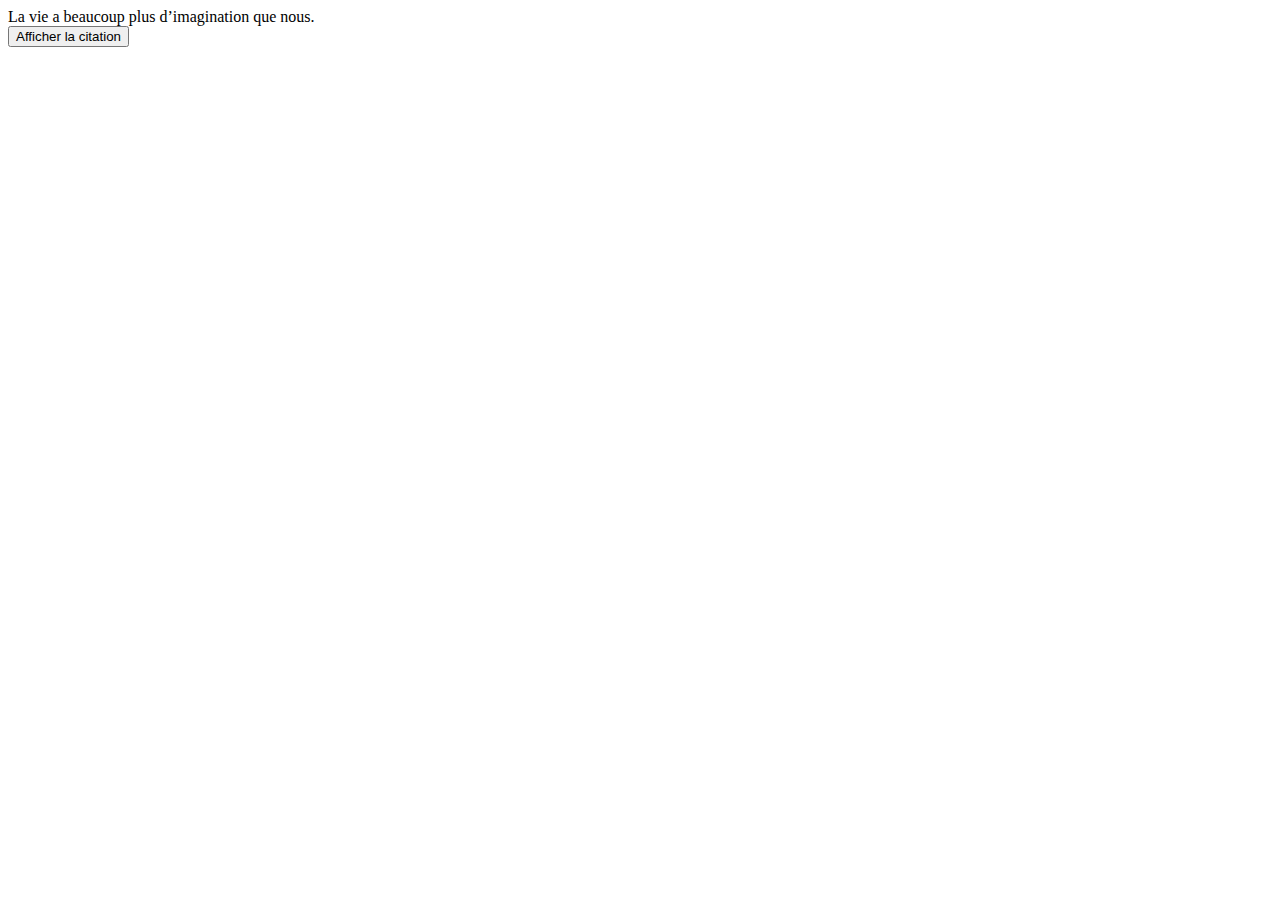
<file: jour02/job01/index.html>
<!DOCTYPE html>
<html lang="en">
<head>
    <meta charset="UTF-8">
    <script src="script.js"></script>
    <title>Title</title>
</head>
<body>
  <article id="citation">La vie a beaucoup plus d’imagination que nous.</article>
  <button id="button" onclick="citation()">Afficher la citation</button>
</body>
</html>
</file>
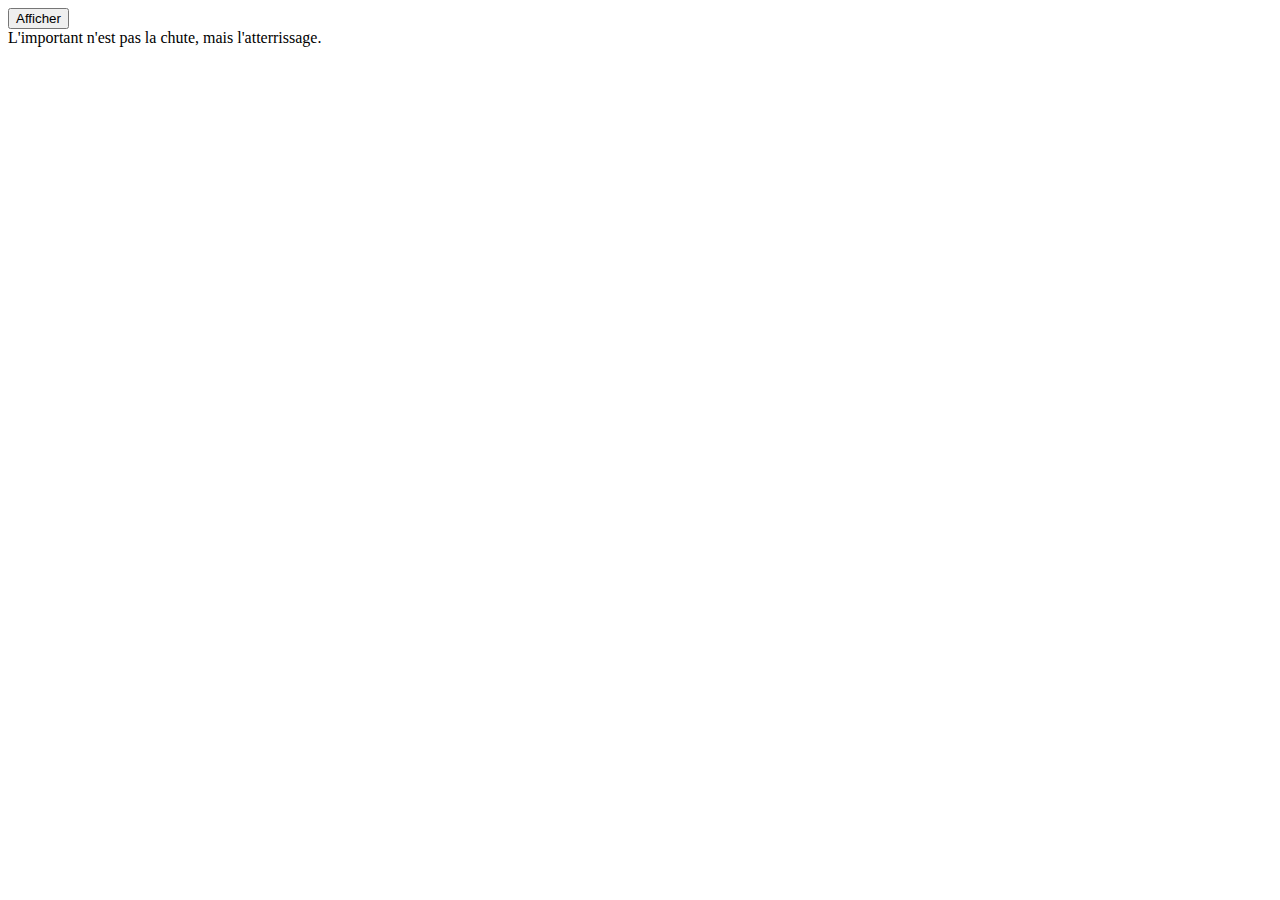
<file: jour02/job02/index.html>
<!DOCTYPE html>
<html lang="en">
<head>
    <meta charset="UTF-8">
    <script src="script.js"></script>
    <title>Show Hide</title>
</head>
<body>
  <button id="button" onclick="showhide()">Afficher</button>
    <article id="article">L'important n'est pas la chute, mais l'atterrissage.</article>
</body>
</html>
</file>
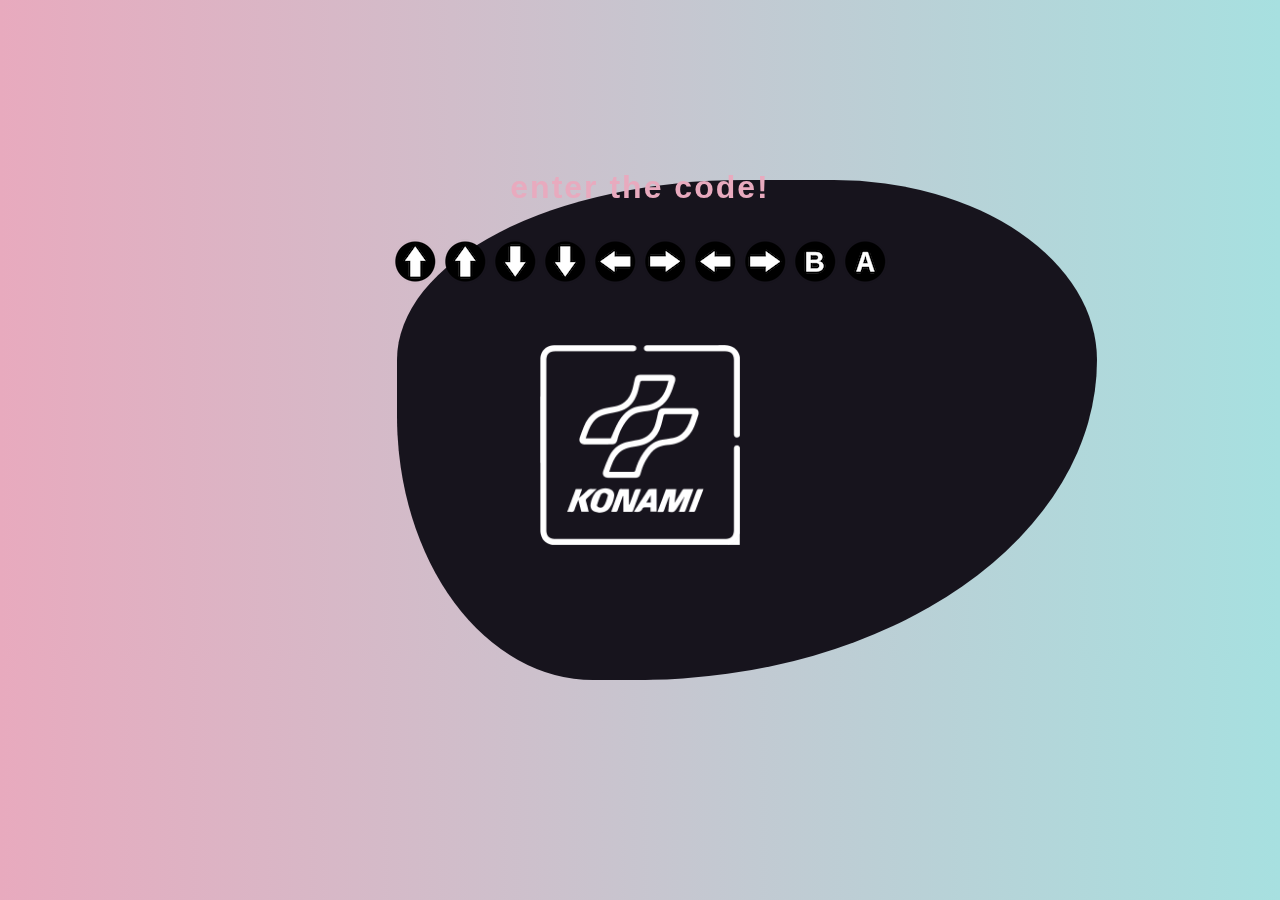
<file: jour02/job06/index.html>
<!DOCTYPE html>
<html lang="en">
<head>
    <meta charset="UTF-8">
    <link rel="stylesheet" href="style.css">
    <script src="script.js"></script>
    <title>Konami style</title>
</head>
<body>
    <div class="shape"></div>
    <div class="container">
        <h1 id="title">enter the code!</h1>
        <img src="konami-code.png" style="2%" id="konami-code">
        <img src="konami-logo.png" style="width: 200px; height: 200px" id="konami-logo">
    </div>
</body>
</html>
</file>
<file: jour02/job06/style.css>
body {
    background: linear-gradient(90deg, #e8aabe, #a7e0e0);;
}

.container {
    display: flex;
    justify-content: center;
    align-items: center;
    flex-direction: column;
    padding-top: 100px;
    padding-bottom: 100px;
}

#konami-logo {
    margin-top: 60px;
}

#konami-code {
    padding-top: 10px;
}

h1 {
    padding-top: 40px;
    color: #e8aabe;
    text-align: center;
    font-family: 'Montserrat', sans-serif;
    letter-spacing: 2px;
}

.shape::before {
    position: absolute;
    content: "";
    left: 31%;
    top: 20%;
    width: 700px;
    height: 500px;
    background: #17141d;
    border-radius: 62% 47% 82% 35% / 45% 45% 80% 66%;
    will-change: border-radius, transform, opacity;
    animation: sliderShape 5s linear infinite;
    display: block;
    z-index: -1;
    -webkit-animation: sliderShape 5s linear infinite;
}

@keyframes sliderShape{
    0%,100%{
        border-radius: 42% 58% 70% 30% / 45% 45% 55% 55%;
        transform: translate3d(0,0,0) rotateZ(0.01deg);
    }
    34%{
        border-radius: 70% 30% 46% 54% / 30% 29% 71% 70%;
        transform:  translate3d(0,5px,0) rotateZ(0.01deg);
    }
    50%{
        transform: translate3d(0,0,0) rotateZ(0.01deg);
    }
    67%{
        border-radius: 100% 60% 60% 100% / 100% 100% 60% 60% ;
        transform: translate3d(0,-3px,0) rotateZ(0.01deg);
    }
}
</file>
